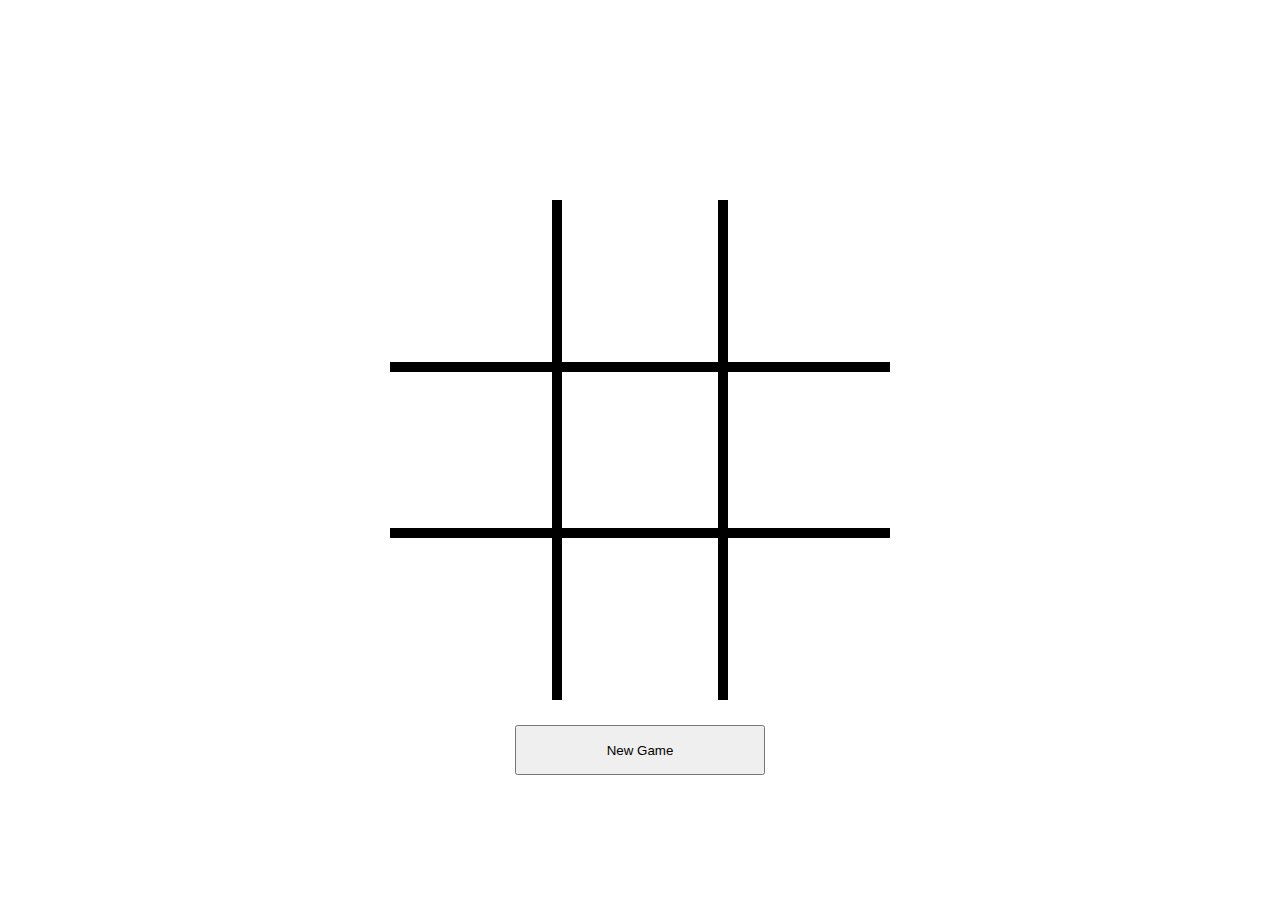
<file: index.html>
<html lang="en">
<head>
    <meta charset="UTF-8">
    <meta http-equiv="X-UA-Compatible" content="IE=edge">
    <meta name="viewport" content="width=device-width, initial-scale=1.0">
    <title>TTT</title>

    <link rel="stylesheet" href="style.css">

</head>
<body>
    <div class="game-header"></div>
    <div class="game-board">
        <div class="game-slot"></div>
        <div class="game-slot"></div>
        <div class="game-slot"></div>
        <div class="game-slot"></div>
        <div class="game-slot"></div>
        <div class="game-slot"></div>
        <div class="game-slot"></div>
        <div class="game-slot"></div>
        <div class="game-slot"></div>
    </div> 
    <button class="new-game-btn">New Game</button>
    <script src="./script.js"></script>
</body>
</html>
</file>
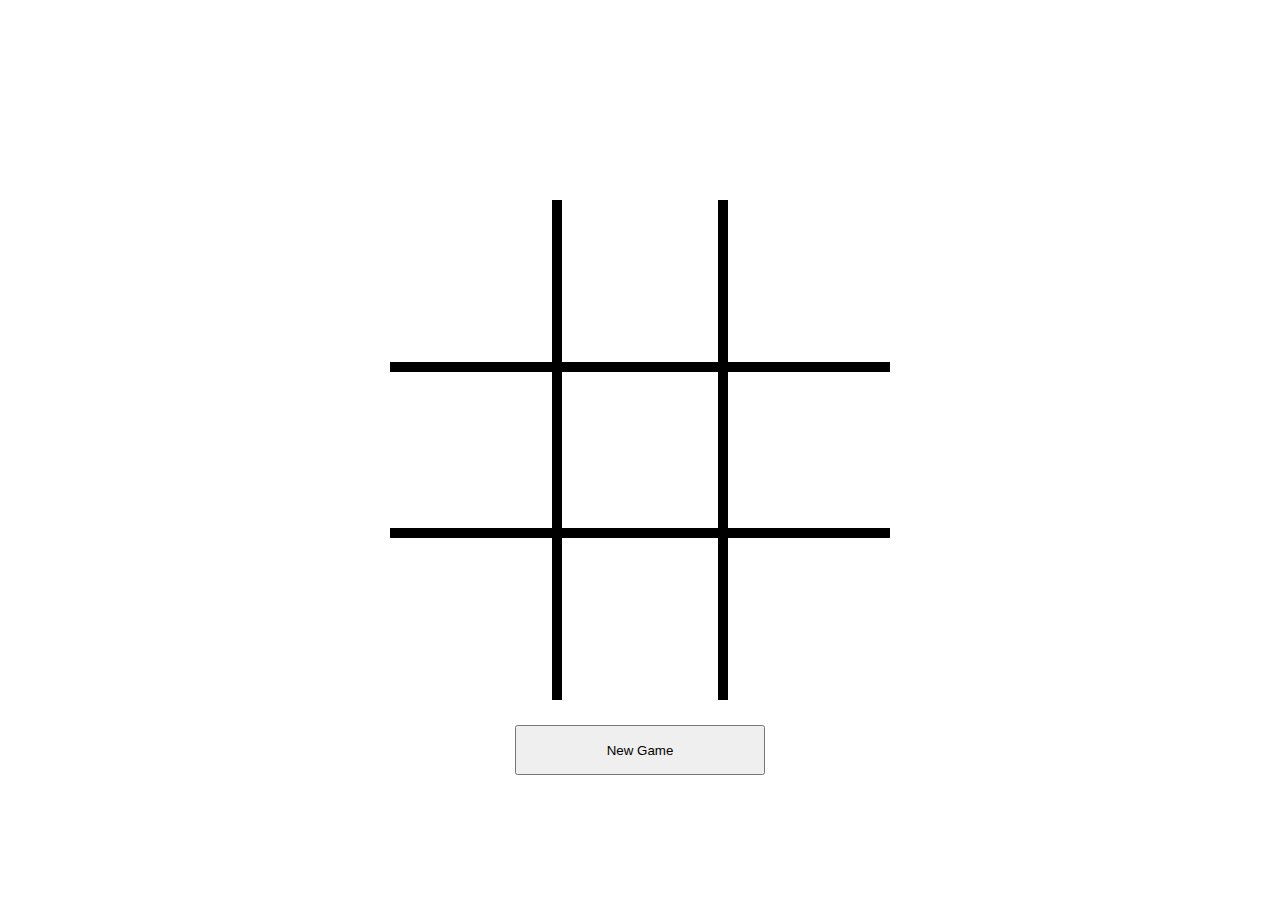
<file: game.html>
<html lang="en">
<head>
    <meta charset="UTF-8">
    <meta http-equiv="X-UA-Compatible" content="IE=edge">
    <meta name="viewport" content="width=device-width, initial-scale=1.0">
    <title>TTT</title>

    <style>
        body {
            margin: 0px;
        }

        .game-header {
            background-color: white;
            height: 150px;
            width: 500px;
            position: absolute;
            left: calc(50% - 250px);
            top: calc(50% - 400px);
            font-family: "Lucida Console", "Courier New", monospace;
            font-size: 50px;
            text-align: center;
            box-sizing: border-box;
            padding: 50px 0px 50px 0px;
        }

        .game-board {
            width: 500px;
            height: 500px;
            position: absolute;
            top: calc(50% - 250px);
            left: calc(50% - 250px);

        }
        .game-slot {
            width: 33.333%;
            height: 33.333%;
            border: 5px solid black;
            float: left;
            box-sizing: border-box;
            padding: 10px;
        }
        .game-slot:nth-child(1) {
            border-left-width: 0px;
            border-top-width: 0px;
        }
        .game-slot:nth-child(2) {
            border-top-width: 0px;
        }
        .game-slot:nth-child(3) {
            border-right-width: 0px;
            border-top-width: 0px;
        }
        .game-slot:nth-child(4) {
            border-left-width: 0px;
        }
        .game-slot:nth-child(6) {
            border-right-width: 0px;
        }
        .game-slot:nth-child(7) {
            border-bottom-width: 0px;
            border-left-width: 0px;
        }
        .game-slot:nth-child(8) {
            border-bottom-width: 0px;
        }
        .game-slot:nth-child(9) {
            border-right-width: 0px;
            border-bottom-width: 0px;
        }
        .game-slot:hover {
            background-color: rgba(0, 0, 0, .2);
            cursor:pointer;
        }

        .new-game-btn {
            width: 250px;
            height: 50px;
            position: absolute;
            left: calc(50% - 125px);
            top: calc(50% + 275px);
        }



        .token-o {
            width: 100%;
            height: 100%;
            border-radius: 50%;
            background-color: black;
            position: relative;
        }
        .token-o::after {
            display: block;
            width: 80%;
            height: 80%;
            background-color: white;
            content: "";
            position: absolute;
            top: 10%;
            left: 10%; 
            border-radius: 50%;

        }
        .token-x {
            width: 100%;
            height: 100%;
            position: relative;
        }
        .token-x::before, .token-x::after {
            display: block;
            content: "";
            background-color: black;
            width: 100%;
            height: 15px;  
            position: absolute;
            top: calc(50% - 7.5px);
        }
        .token-x::before {
            transform: rotate(45deg);
        }
        .token-x::after {
            transform: rotate(-45deg);
        }

    </style>

</head>
<body>
    <div class="game-header"></div>
    <div class="game-board">
        <div class="game-slot"></div>
        <div class="game-slot"></div>
        <div class="game-slot"></div>
        <div class="game-slot"></div>
        <div class="game-slot"></div>
        <div class="game-slot"></div>
        <div class="game-slot"></div>
        <div class="game-slot"></div>
        <div class="game-slot"></div>
    </div> 
    <button class="new-game-btn">New Game</button>
    <script>
        let phase = 'PlayerInput';
        let tokenTurn = 'o';
        let board = [
            ['', '', ''],
            ['', '', ''],
            ['', '', ''],
        ]
        let tilesfilled = 0;
        let winner = '';

        // Click functionality
        function placeToken(tokenType, row, column, tileElement) {
            // console.log(tokenType, row, column)
            if (phase != 'PlayerInput' || board[row][column] != '') {
                return false;
            }
            board[row][column] = tokenType;
            tileElement.innerHTML = `<div class="token-${tokenType}"></div>`;
            tilesfilled++;
            transitionState();
            return true; 
        }

        // Analyze
        function analyzeGameState() {
            if (phase != 'Analysis') return; 
            let tokens = ['o', 'x'];
            for (let r = 0; r < 3; r++) {
                tokens.forEach(tType => {
                    if (board[r][0] == tType && board[r][1] == tType && board[r][2] == tType) {
                        winner = tType;
                    }
                })
            }
            for (let c = 0; c < 3; c++) {
                tokens.forEach(tType => {
                    if (board[0][c] == tType && board[1][c] == tType && board[2][c] == tType) {
                        winner = tType;
                    }
                })
            }
            tokens.forEach(tType => {
                if (board[0][0] == tType && board[1][1] == tType && board[2][2] == tType) {
                    winner = tType;
                }
            })
            tokens.forEach(tType => {
                if (board[0][2] == tType && board[1][1] == tType && board[2][0] == tType) {
                    winner = tType;
                }
            })
            if (tokenTurn == 'o') {
                tokenTurn = 'x';
            }
            else {
                tokenTurn = 'o';
            }
            transitionState();
        }
            
        // Next state
        function transitionState() {
            if (phase == 'PlayerInput') {
                phase = 'Analysis';
            }
            else if (phase == 'Analysis') {
                if (winner == '' && tilesfilled < 9) {
                    phase = 'PlayerInput'; 
                }
                else if (winner != '') {
                    phase = 'Victory';
                }
                else {
                    phase = 'Draw';
                }
            }
            else phase = 'PlayerInput';
            showGameState();
        }


        // New game
        function newGame() {
            phase = 'PlayerInput';
            tokenTurn = 'o';
            board = [
                ['', '', ''],
                ['', '', ''],
                ['', '', ''],
            ]
            tilesfilled = 0;
            winner = '';
            document.body.querySelectorAll('.game-slot').forEach((slot) => {
                slot.innerHTML = ''
            })
            
        }

        // Show game state
        function showGameState() {
            if (phase == 'PlayerInput') {
                document.body.querySelector('.game-header').innerHTML = `${tokenTurn}'s turn`;
            }
            else if (phase == 'Victory') {
                document.body.querySelector('.game-header').innerHTML = `Winner: ${winner}`;
            }
            else if (phase == 'Draw') {
                document.body.querySelector('.game-header').innerHTML = `Draw`;    
            }

        }

        document.body.querySelectorAll('.game-slot').forEach((element, index) => {
            element.addEventListener('click', () => {
                // element.innerHTML = '<div class="token-x"></div>'
                let result = placeToken(tokenTurn, Math.floor(index/3), index%3, element);
                if (result == true) {
                    analyzeGameState();
                } 
            })
        })

        document.body.querySelector('.new-game-btn').addEventListener('click', () => {
            newGame();
        })
    </script>
</body>
</html>
</file>
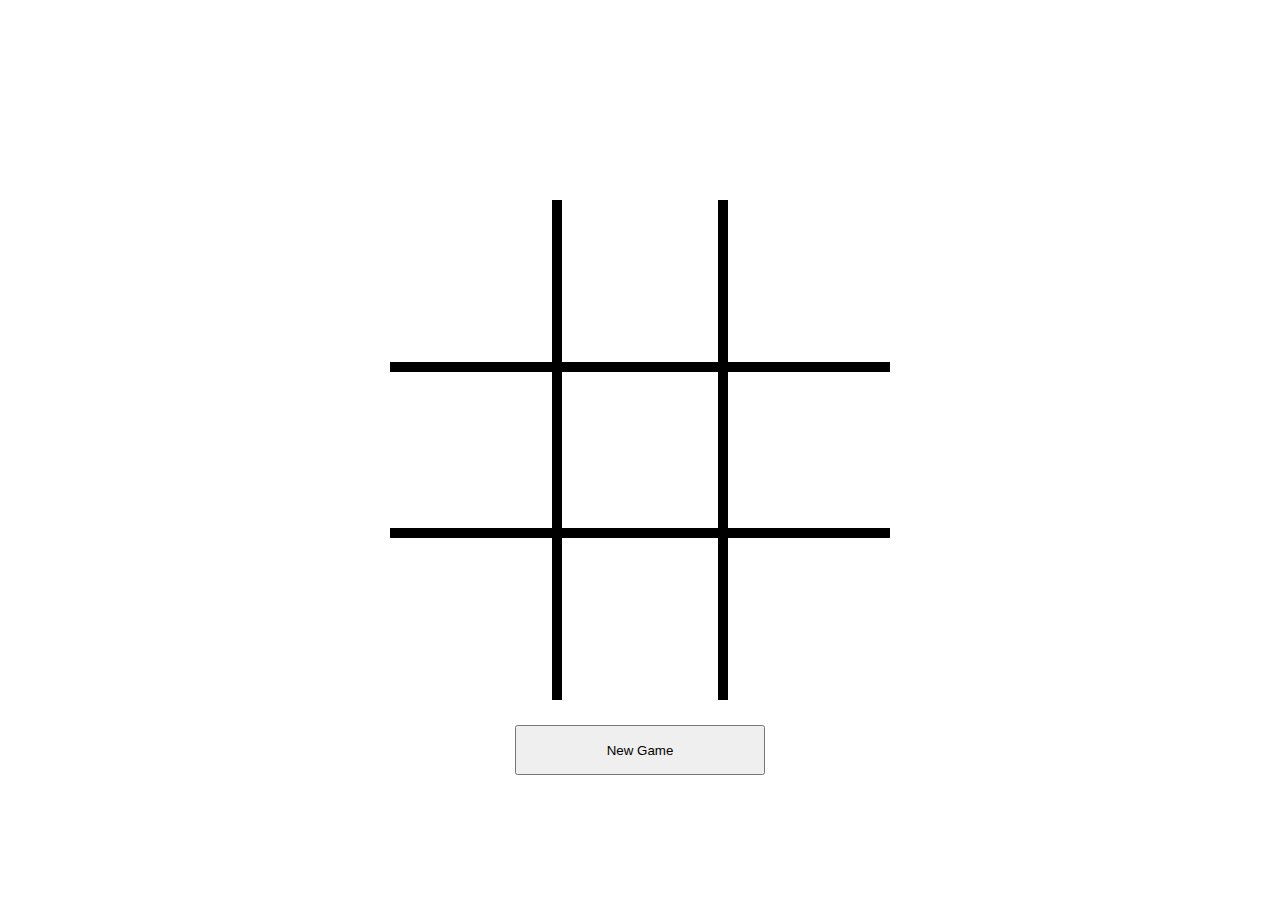
<file: frontend/game.html>
<html lang="en">
<head>
    <meta charset="UTF-8">
    <meta http-equiv="X-UA-Compatible" content="IE=edge">
    <meta name="viewport" content="width=device-width, initial-scale=1.0">
    <title>TTT</title>

    <style>
        body {
            margin: 0px;
        }

        .game-header {
            background-color: white;
            height: 150px;
            width: 500px;
            position: absolute;
            left: calc(50% - 250px);
            top: calc(50% - 400px);
            font-family: "Lucida Console", "Courier New", monospace;
            font-size: 50px;
            text-align: center;
            box-sizing: border-box;
            padding: 50px 0px 50px 0px;
        }

        .game-board {
            width: 500px;
            height: 500px;
            position: absolute;
            top: calc(50% - 250px);
            left: calc(50% - 250px);

        }
        .game-slot {
            width: 33.333%;
            height: 33.333%;
            border: 5px solid black;
            float: left;
            box-sizing: border-box;
            padding: 10px;
        }
        .game-slot:nth-child(1) {
            border-left-width: 0px;
            border-top-width: 0px;
        }
        .game-slot:nth-child(2) {
            border-top-width: 0px;
        }
        .game-slot:nth-child(3) {
            border-right-width: 0px;
            border-top-width: 0px;
        }
        .game-slot:nth-child(4) {
            border-left-width: 0px;
        }
        .game-slot:nth-child(6) {
            border-right-width: 0px;
        }
        .game-slot:nth-child(7) {
            border-bottom-width: 0px;
            border-left-width: 0px;
        }
        .game-slot:nth-child(8) {
            border-bottom-width: 0px;
        }
        .game-slot:nth-child(9) {
            border-right-width: 0px;
            border-bottom-width: 0px;
        }
        .game-slot:hover {
            background-color: rgba(0, 0, 0, .2);
            cursor:pointer;
        }

        .new-game-btn {
            width: 250px;
            height: 50px;
            position: absolute;
            left: calc(50% - 125px);
            top: calc(50% + 275px);
        }



        .token-o {
            width: 100%;
            height: 100%;
            border-radius: 50%;
            background-color: black;
            position: relative;
        }
        .token-o::after {
            display: block;
            width: 80%;
            height: 80%;
            background-color: white;
            content: "";
            position: absolute;
            top: 10%;
            left: 10%; 
            border-radius: 50%;

        }
        .token-x {
            width: 100%;
            height: 100%;
            position: relative;
        }
        .token-x::before, .token-x::after {
            display: block;
            content: "";
            background-color: black;
            width: 100%;
            height: 15px;  
            position: absolute;
            top: calc(50% - 7.5px);
        }
        .token-x::before {
            transform: rotate(45deg);
        }
        .token-x::after {
            transform: rotate(-45deg);
        }

    </style>

</head>
<body>
    <div class="game-header"></div>
    <div class="game-board">
        <div class="game-slot"></div>
        <div class="game-slot"></div>
        <div class="game-slot"></div>
        <div class="game-slot"></div>
        <div class="game-slot"></div>
        <div class="game-slot"></div>
        <div class="game-slot"></div>
        <div class="game-slot"></div>
        <div class="game-slot"></div>
    </div> 
    <button class="new-game-btn">New Game</button>
    <script>
        let phase = 'PlayerInput';
        let tokenTurn = 'o';
        let board = [
            ['', '', ''],
            ['', '', ''],
            ['', '', ''],
        ]
        let tilesfilled = 0;
        let winner = '';

        // Click functionality
        function placeToken(tokenType, row, column, tileElement) {
            // console.log(tokenType, row, column)
            if (phase != 'PlayerInput' || board[row][column] != '') {
                return false;
            }
            board[row][column] = tokenType;
            tileElement.innerHTML = `<div class="token-${tokenType}"></div>`;
            tilesfilled++;
            transitionState();
            return true; 
        }

        // Analyze
        function analyzeGameState() {
            if (phase != 'Analysis') return; 
            let tokens = ['o', 'x'];
            for (let r = 0; r < 3; r++) {
                tokens.forEach(tType => {
                    if (board[r][0] == tType && board[r][1] == tType && board[r][2] == tType) {
                        winner = tType;
                    }
                })
            }
            for (let c = 0; c < 3; c++) {
                tokens.forEach(tType => {
                    if (board[0][c] == tType && board[1][c] == tType && board[2][c] == tType) {
                        winner = tType;
                    }
                })
            }
            tokens.forEach(tType => {
                if (board[0][0] == tType && board[1][1] == tType && board[2][2] == tType) {
                    winner = tType;
                }
            })
            tokens.forEach(tType => {
                if (board[0][2] == tType && board[1][1] == tType && board[2][0] == tType) {
                    winner = tType;
                }
            })
            if (tokenTurn == 'o') {
                tokenTurn = 'x';
            }
            else {
                tokenTurn = 'o';
            }
            transitionState();
        }
            
        // Next state
        function transitionState() {
            if (phase == 'PlayerInput') {
                phase = 'Analysis';
            }
            else if (phase == 'Analysis') {
                if (winner == '' && tilesfilled < 9) {
                    phase = 'PlayerInput'; 
                }
                else if (winner != '') {
                    phase = 'Victory';
                }
                else {
                    phase = 'Draw';
                }
            }
            else phase = 'PlayerInput';
            showGameState();
        }


        // New game
        function newGame() {
            phase = 'PlayerInput';
            tokenTurn = 'o';
            board = [
                ['', '', ''],
                ['', '', ''],
                ['', '', ''],
            ]
            tilesfilled = 0;
            winner = '';
            document.body.querySelectorAll('.game-slot').forEach((slot) => {
                slot.innerHTML = ''
            })
            document.body.querySelector('.game-header').innerHTML = ``;
            
        }

        // Show game state
        function showGameState() {
            if (phase == 'PlayerInput') {
                document.body.querySelector('.game-header').innerHTML = `${tokenTurn}'s turn`;
            }
            else if (phase == 'Victory') {
                document.body.querySelector('.game-header').innerHTML = `Winner: ${winner}`;
            }
            else if (phase == 'Draw') {
                document.body.querySelector('.game-header').innerHTML = `Draw`;    
            }

        }

        document.body.querySelectorAll('.game-slot').forEach((element, index) => {
            element.addEventListener('click', () => {
                // element.innerHTML = '<div class="token-x"></div>'
                let result = placeToken(tokenTurn, Math.floor(index/3), index%3, element);
                if (result == true) {
                    analyzeGameState();
                } 
            })
        })

        document.body.querySelector('.new-game-btn').addEventListener('click', () => {
            newGame();
        })
    </script>
</body>
</html>
</file>
<file: style.css>
body {
    margin: 0px;
}

.game-header {
    background-color: white;
    height: 150px;
    width: 500px;
    position: absolute;
    left: calc(50% - 250px);
    top: calc(50% - 400px);
    font-family: "Lucida Console", "Courier New", monospace;
    font-size: 50px;
    text-align: center;
    box-sizing: border-box;
    padding: 50px 0px 50px 0px;
}

.game-board {
    width: 500px;
    height: 500px;
    position: absolute;
    top: calc(50% - 250px);
    left: calc(50% - 250px);

}
.game-slot {
    width: 33.333%;
    height: 33.333%;
    border: 5px solid black;
    float: left;
    box-sizing: border-box;
    padding: 10px;
}
.game-slot:nth-child(1) {
    border-left-width: 0px;
    border-top-width: 0px;
}
.game-slot:nth-child(2) {
    border-top-width: 0px;
}
.game-slot:nth-child(3) {
    border-right-width: 0px;
    border-top-width: 0px;
}
.game-slot:nth-child(4) {
    border-left-width: 0px;
}
.game-slot:nth-child(6) {
    border-right-width: 0px;
}
.game-slot:nth-child(7) {
    border-bottom-width: 0px;
    border-left-width: 0px;
}
.game-slot:nth-child(8) {
    border-bottom-width: 0px;
}
.game-slot:nth-child(9) {
    border-right-width: 0px;
    border-bottom-width: 0px;
}
.game-slot:hover {
    background-color: rgba(0, 0, 0, .2);
    cursor:pointer;
}

.new-game-btn {
    width: 250px;
    height: 50px;
    position: absolute;
    left: calc(50% - 125px);
    top: calc(50% + 275px);
}



.token-o {
    width: 100%;
    height: 100%;
    border-radius: 50%;
    background-color: black;
    position: relative;
}
.token-o::after {
    display: block;
    width: 80%;
    height: 80%;
    background-color: white;
    content: "";
    position: absolute;
    top: 10%;
    left: 10%; 
    border-radius: 50%;

}
.token-x {
    width: 100%;
    height: 100%;
    position: relative;
}
.token-x::before, .token-x::after {
    display: block;
    content: "";
    background-color: black;
    width: 100%;
    height: 15px;  
    position: absolute;
    top: calc(50% - 7.5px);
}
.token-x::before {
    transform: rotate(45deg);
}
.token-x::after {
    transform: rotate(-45deg);
}
</file>
